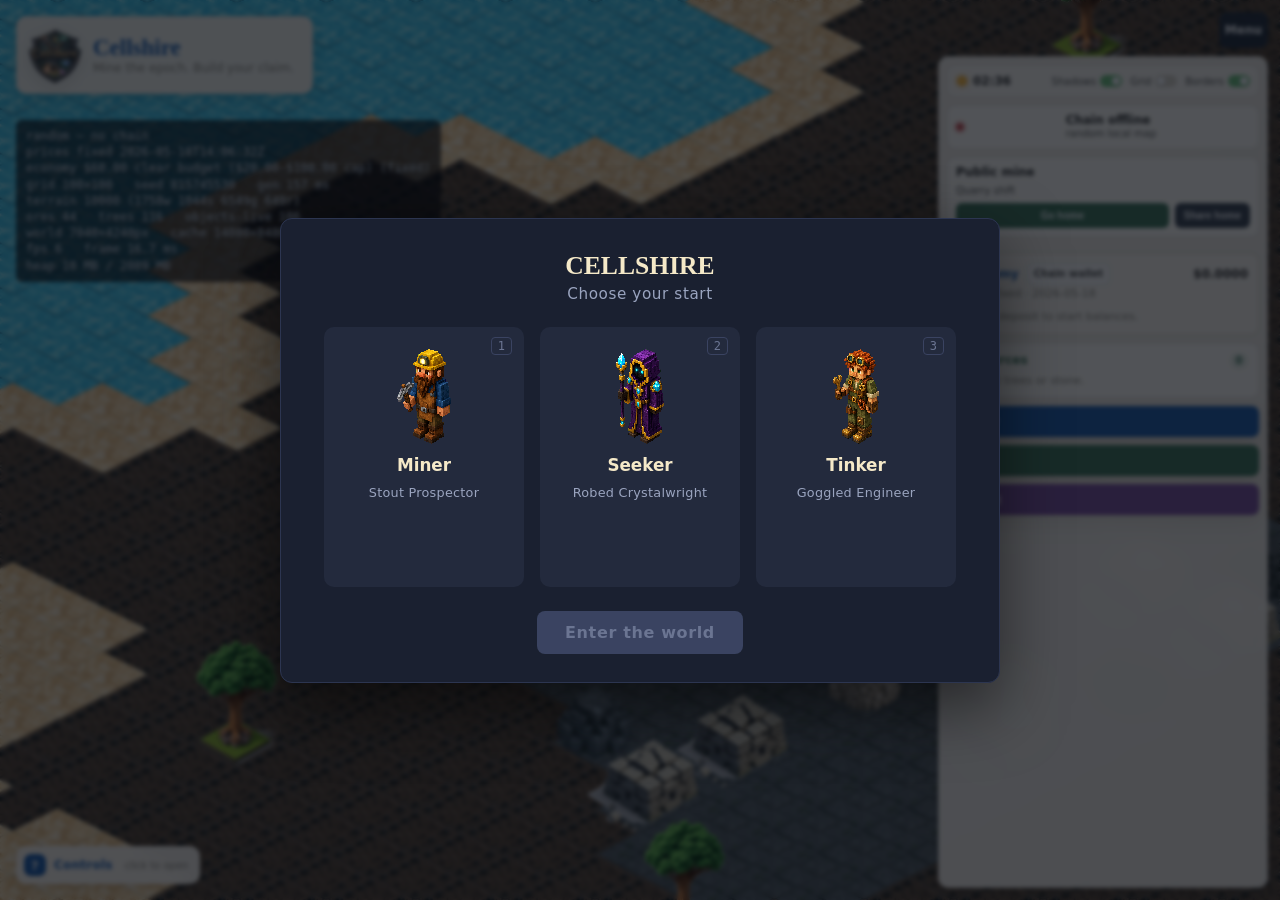
<file: index.html>
<!DOCTYPE html>
<html lang="en">
<head>
    <meta charset="UTF-8" />
    <meta name="viewport" content="width=device-width, initial-scale=1.0, maximum-scale=1.0, user-scalable=no, viewport-fit=cover" />
    <meta name="theme-color" content="#1b5ba8" />
    <meta name="apple-mobile-web-app-capable" content="yes" />
    <meta name="apple-mobile-web-app-status-bar-style" content="black-translucent" />
    <title>Cellshire</title>
    <link rel="icon" type="image/png" href="assets/cellshire_logo.png?v=brand-logo-5" />
    <link rel="apple-touch-icon" href="assets/cellshire_logo.png?v=brand-logo-5" />
    <link rel="stylesheet" href="styles.css?v=brand-logo-5" />
</head>
<body>
    <div id="loading-screen">
        <div class="loading-card">
            <div class="loading-logo">
                <img class="brand-mark" src="assets/cellshire_logo.png?v=brand-logo-5" width="86" height="86" alt="" />
            </div>
            <div class="loading-title">Cellshire</div>
            <div class="loading-sub">Opening the quarry...</div>
            <div class="loading-bar"><div class="loading-fill" id="loading-fill"></div></div>
            <div class="loading-status" id="loading-status">warming the kilns</div>
        </div>
    </div>

    <div id="app" class="hidden">
        <canvas id="game-canvas"></canvas>

        <header id="title-card">
            <div class="title-logo">
                <img class="brand-mark" src="assets/cellshire_logo.png?v=brand-logo-5" width="52" height="52" alt="" />
            </div>
            <div class="title-text">
                <h1>Cellshire</h1>
                <p>Mine the epoch. Build your claim.</p>
            </div>
        </header>

        <aside id="toolbar"></aside>

        <section id="palette">
            <nav id="palette-tabs"></nav>
            <div id="palette-grid"></div>
        </section>

        <aside id="side-menu" data-open="1">
            <button type="button" id="side-menu-toggle" aria-controls="side-menu-body" aria-expanded="true">
                Menu
            </button>
            <div id="side-menu-body">
                <section id="hud">
                    <div class="hud-row">
                        <div class="hud-clock">
                            <span class="sun-icon"></span>
                            <span id="hud-time">10:42</span>
                        </div>
                    </div>
                    <div class="hud-toggles">
                        <label class="toggle"><span>Shadows</span><input type="checkbox" id="toggle-ao" checked /><span class="switch"></span></label>
                        <label class="toggle"><span>Grid</span><input type="checkbox" id="toggle-grid" /><span class="switch"></span></label>
                        <label class="toggle"><span>Borders</span><input type="checkbox" id="toggle-borders" checked /><span class="switch"></span></label>
                    </div>
                    <div class="hud-layers">Layers</div>
                </section>
                <div class="side-menu__section" data-hud-slot="status"></div>
                <div class="side-menu__section" data-hud-slot="wallet"></div>
                <div class="side-menu__section" data-hud-slot="economy"></div>
                <div class="side-menu__section" data-hud-slot="resources"></div>
                <div class="side-menu__section side-menu__section--actions" data-hud-slot="actions"></div>
            </div>
        </aside>

        <details id="instructions" aria-label="Controls help">
            <summary class="ins-summary">
                <span class="ins-badge" aria-hidden="true">?</span>
                <span class="ins-summary-label">Controls</span>
                <span class="ins-summary-hint" aria-hidden="true">click to open</span>
            </summary>
            <div class="ins-grid ins-grid--mouse">
                <span class="key">Click</span><span>Walk, mine, or place at home</span>
                <span class="key">Drag</span><span>Brush place while at home</span>
                <span class="key">Right click</span><span>Erase at home</span>
                <span class="key">Right drag</span><span>Brush erase at home</span>
                <span class="key">Shift drag</span><span>Pan camera</span>
                <span class="key">Wheel</span><span>Zoom</span>
                <span class="key">H / V</span><span>Flip preview</span>
                <span class="key">E</span><span>Toggle erase mode</span>
                <span class="key">G</span><span>Toggle grid</span>
                <span class="key">1-5</span><span>Switch categories</span>
                <span class="key">S / R</span><span>Save / reset home</span>
            </div>
            <div class="ins-grid ins-grid--touch">
                <span class="key">Tap</span><span>Walk, mine, or place at home</span>
                <span class="key">Drag</span><span>Brush place while at home</span>
                <span class="key">Long-press</span><span>Erase at home</span>
                <span class="key">Pinch</span><span>Zoom in / out</span>
                <span class="key">Two-finger drag</span><span>Pan camera</span>
                <span class="key">Tabs</span><span>Switch asset categories</span>
            </div>
        </details>

        <div id="toast"></div>
    </div>

    <script type="module" src="src/main.js?v=boot-stability-1"></script>
</body>
</html>
</file>
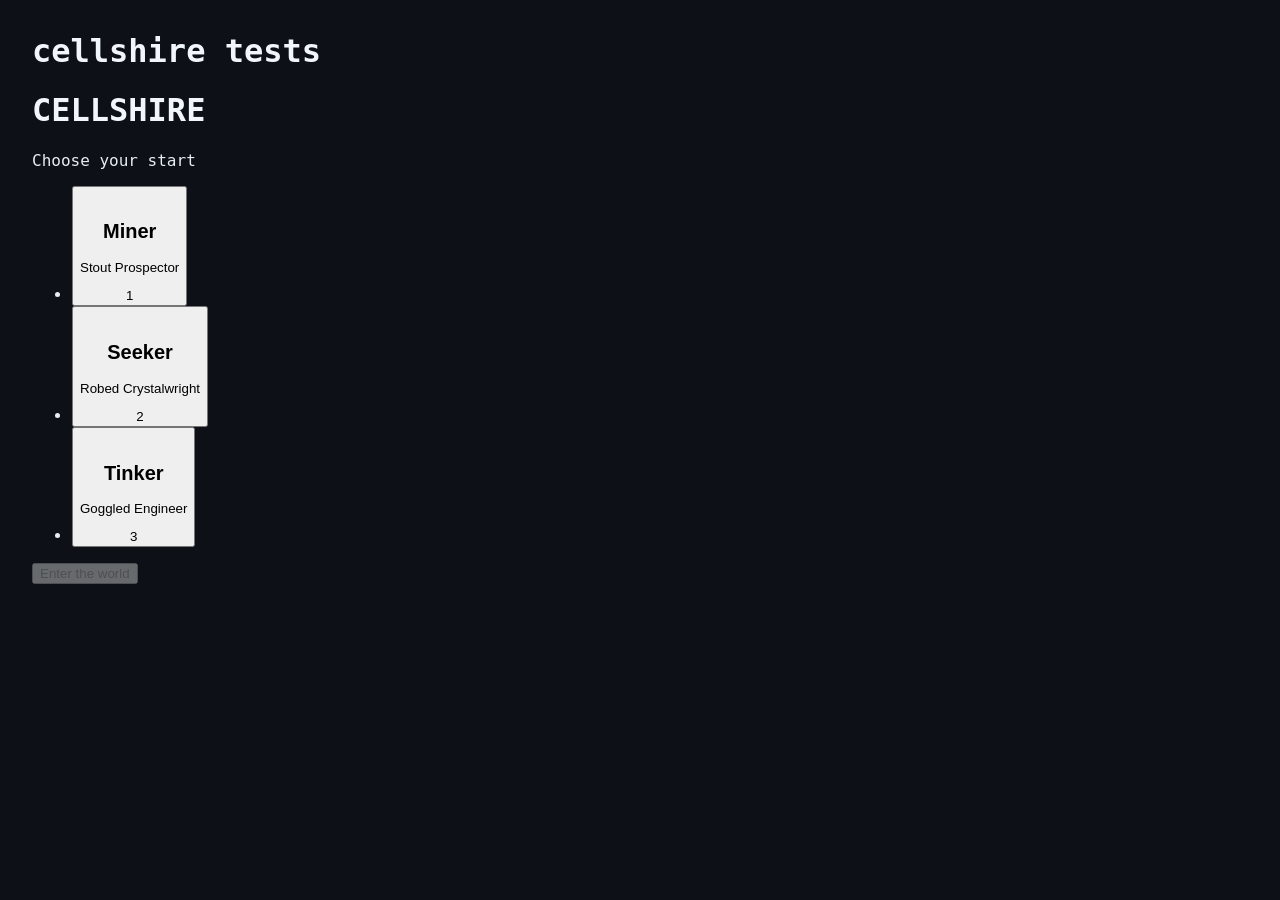
<file: tests.html>
<!DOCTYPE html>
<html lang="en">
<head>
    <meta charset="UTF-8" />
    <title>cellshire tests</title>
    <style>
        body { font-family: ui-monospace, monospace; padding: 24px;
               background: #0d1117; color: #e6edf3; }
        h1 { color: #f0f6fc; margin-top: 0; }
        .pass { color: #3fb950; }
        .fail { color: #f85149; }
        .summary { margin: 16px 0 24px; font-size: 1.2em; }
        .case { margin: 2px 0; }
        pre { background: #161b22; padding: 10px 14px; border-radius: 4px;
              overflow-x: auto; border-left: 3px solid #f85149; }
    </style>
</head>
<body>
    <h1>cellshire tests</h1>
    <div id="results"></div>

    <script type="module">
        import { runAll } from './src/test/harness.js';
        // Test imports — keep alphabetised, one per line.
        import './src/assets/openAssetStandard.test.js';
        import './src/bank/bankAdapter.test.js';
        import './src/bank/bankLoans.test.js';
        import './src/buildings/buildingProgression.test.js';
        import './src/characters/catalog.test.js';
        import './src/chain/bankTx.test.js';
        import './src/chain/cccJoyId.test.js';
        import './src/chain/debtCell.test.js';
        import './src/chain/epochModifier.test.js';
        import './src/chain/epochSeed.test.js';
        import './src/chain/epochStatus.test.js';
        import './src/chain/marketplacePurchaseTx.test.js';
        import './src/chain/miningTx.test.js';
        import './src/chain/miningTx.birth.test.js';
        import './src/chain/oreArgs.test.js';
        import './src/chain/oreIndexer.test.js';
        import './src/chain/propertySnapshotTx.test.js';
        import './src/chain/storePurchaseTx.test.js';
        import './src/chain/traderSwapTx.test.js';
        import './src/chain/udtBalance.test.js';
        import './src/core/Player.test.js';
        import './src/core/mining-dispatch.test.js';
        import './src/crafting/recipeCatalog.test.js';
        import './src/economy/currencyAdapter.test.js';
        import './src/economy/currencyTypeId.test.js';
        import './src/economy/economyPacing.test.js';
        import './src/economy/firstSessionGrant.test.js';
        import './src/economy/pendingCurrencyDeltas.test.js';
        import './src/farm/farmState.test.js';
        import './src/farm/farmZone.test.js';
        import './src/grid/walkability.test.js';
        import './src/inventory/inventoryAdapter.test.js';
        import './src/lib/safeStorage.test.js';
        import './src/maps/mapRegistry.test.js';
        import './src/mining/cryptoEconomy.test.js';
        import './src/mining/epochValueRange.test.js';
        import './src/mining/miningAdapter.test.js';
        import './src/mining/miningSessionTape.test.js';
        import './src/mining/minedStore.test.js';
        import './src/mining/oreCatalog.test.js';
        import './src/mining/oreIdentity.test.js';
        import './src/mining/priceSnapshot.test.js';
        import './src/marketplace/marketplaceAdapter.test.js';
        import './src/marketplace/playerMarketplace.test.js';
        import './src/property/propertyExpansion.test.js';
        import './src/property/propertyOwnerBinding.test.js';
        import './src/property/propInventory.test.js';
        import './src/property/propertySnapshotAdapter.test.js';
        import './src/property/propertySnapshotWriter.test.js';
        import './src/property/propertyStore.test.js';
        import './src/property/propertyZone.test.js';
        import './src/resources/harvestCatalog.test.js';
        import './src/resources/resourceInventory.test.js';
        import './src/store/generalStoreAdapter.test.js';
        import './src/store/generalStoreCatalog.test.js';
        import './src/test/sanity.test.js';
        import './src/tools/toolProgression.test.js';
        import './src/trader/traderAdapter.test.js';
        import './src/trader/traderRates.test.js';
        import './src/treasury/houseTreasury.test.js';
        import './src/township/townshipZone.test.js';
        import './src/ui/BuildingInteriorHUD.test.js';
        import './src/ui/CharacterPicker.test.js';
        import './src/ui/cursors.test.js';
        import './src/ui/EconomyHUD.test.js';
        import './src/ui/OreDebugHUD.test.js';
        import './src/ui/ResourceHUD.test.js';
        import './src/ui/WalletHUD.test.js';
        import './src/visiting/propertyVisit.test.js';
        import './src/visiting/visitLinks.test.js';
        import './src/wallet/walletIdentity.test.js';
        import './src/worldgen/procgen.test.js';

        const out = document.getElementById('results');
        const results = await runAll();
        const passed = results.filter(r => r.ok).length;
        const failed = results.length - passed;

        const summary = document.createElement('div');
        summary.className = 'summary ' + (failed === 0 ? 'pass' : 'fail');
        summary.textContent = `${passed} passed, ${failed} failed`;
        out.appendChild(summary);

        for (const r of results) {
            const line = document.createElement('div');
            line.className = 'case ' + (r.ok ? 'pass' : 'fail');
            line.textContent = `${r.ok ? 'PASS' : 'FAIL'}  ${r.describe || ''} > ${r.name}`;
            out.appendChild(line);
            if (!r.ok) {
                const pre = document.createElement('pre');
                pre.textContent = r.err.stack || String(r.err);
                out.appendChild(pre);
            }
        }

        console.log(`tests: ${passed} passed, ${failed} failed`);
        for (const r of results.filter(x => !x.ok)) {
            console.error(r.describe, '>', r.name, '\n', r.err);
        }
    </script>
</body>
</html>
</file>
<file: styles.css>
/* Cellshire — UI styling.
   Quarry-map panels use warm parchment, CKB cobalt, and restrained ore accents.
   All shapes are CSS only; in-game art is the generated pack. */

:root {
    --cream: #f4ede0;
    --cream-2: #ede4d2;
    --paper: #fbf6ec;
    --ink: #2b2a26;
    --ink-soft: #51504a;
    --muted: #8a8678;
    --line: #d9d0bd;
    --shadow: 0 8px 24px rgba(60, 50, 30, 0.10), 0 2px 6px rgba(60, 50, 30, 0.06);
    --shadow-lg: 0 18px 48px rgba(60, 50, 30, 0.16), 0 4px 12px rgba(60, 50, 30, 0.08);
    --cobalt: #1b5ba8;
    --cobalt-2: #2e6fbc;
    --cobalt-light: #d6e6f6;
    --terracotta: #c4622e;
    --leaf: #3d7355;
    --bougainvillea: #d85b8e;
    --sand: #e8d4a8;
    --water: #6ec8e0;
    --coal: #2f2b27;
    --ore-gold: #d9a92f;
    --radius: 14px;
    --radius-sm: 10px;
    --radius-lg: 22px;
    --edge-gap: 16px;
    --left-rail-width: 72px;
    --brand-font: 'Palatino Linotype', Palatino, 'Book Antiqua', Georgia, serif;
    /* Title card height (roughly): 12px padding + 52px logo + 12px padding ≈ 76px.
       Toolbar anchors directly under this with a single edge-gap so the title
       and toolbar read as one connected left rail rather than two floating cards. */
    --title-card-height: 76px;
}

* { box-sizing: border-box; }

/* Play vs build mode. The placement toolbar + asset palette are hidden in
   the public mine and become visible in dev/property editing surfaces. */
body.mode-play #toolbar,
body.mode-play #palette,
body.mode-visit #toolbar,
body.mode-visit #palette {
    display: none !important;
}

html, body {
    margin: 0;
    padding: 0;
    height: 100%;
    width: 100%;
    overflow: hidden;
    font-family: 'Inter', 'SF Pro Text', system-ui, -apple-system, 'Segoe UI', Roboto, sans-serif;
    color: var(--ink);
    background: linear-gradient(180deg, #f6efe1 0%, #ebe1cc 100%);
    /* iOS Safari sometimes "rubber-band" scrolls the page even when
       overflow is hidden — this disables it so swipe gestures stay
       inside the canvas where they belong. */
    overscroll-behavior: none;
    -webkit-tap-highlight-color: transparent;
    -webkit-touch-callout: none;
    -webkit-user-select: none;
    user-select: none;
    /* Use the dynamic viewport unit when available — on mobile Safari
       100vh includes the URL bar's hidden area, leaving the bottom of
       the canvas chopped off. 100dvh follows the actual visible area. */
    height: 100dvh;
}

#app.hidden { display: none; }

#game-canvas {
    position: fixed;
    inset: 0;
    width: 100vw;
    height: 100vh;
    height: 100dvh;
    display: block;
    background:
        radial-gradient(ellipse at 50% 30%, #fbf6ec 0%, #f0e7d2 60%, #e3d6ba 100%);
    cursor: crosshair;
    /* Stop the browser from interpreting touch gestures (scroll, pinch
       zoom, double-tap zoom, swipe-back nav). The InputManager handles
       all of them in JS now. */
    touch-action: none;
}

/* ── Economy HUD ──────────────────────────────────────────────── */

#economy-hud {
    position: fixed;
    right: 12px;
    bottom: 12px;
    width: min(420px, calc(100vw - 24px));
    z-index: 19;
    padding: 10px 12px;
    color: var(--ink);
    background: rgba(251, 246, 236, 0.94);
    border: 1px solid rgba(217, 208, 189, 0.9);
    border-radius: var(--radius-sm);
    box-shadow: var(--shadow);
    font: 12px/1.35 system-ui, -apple-system, 'Segoe UI', sans-serif;
    pointer-events: auto;
    user-select: none;
}

.economy-hud__header,
.economy-hud__row {
    display: flex;
    align-items: center;
    justify-content: space-between;
    gap: 12px;
}

.economy-hud__header {
    margin-bottom: 2px;
}

.economy-hud__title {
    color: var(--cobalt);
    font-weight: 700;
    letter-spacing: 0;
}
.economy-hud__title-wrap {
    display: flex;
    align-items: center;
    gap: 8px;
    min-width: 0;
}
.economy-hud__source {
    border: 1px solid rgba(31, 42, 55, 0.14);
    border-radius: 6px;
    background: rgba(255, 255, 255, 0.62);
    color: var(--ink-soft);
    font: inherit;
    font-size: 10px;
    font-weight: 800;
    padding: 3px 6px;
    cursor: pointer;
    white-space: nowrap;
}
.economy-hud__source:hover {
    background: rgba(255, 255, 255, 0.9);
    color: var(--ink);
}

.economy-hud__total {
    color: var(--coal);
    font-weight: 700;
}

.economy-hud__empty,
.economy-hud__detail {
    color: var(--muted);
    font-size: 11px;
}

.economy-hud__snapshot {
    margin-bottom: 8px;
    color: var(--muted);
    font-size: 11px;
}

.economy-hud__snapshot summary {
    width: fit-content;
    cursor: pointer;
    list-style-position: outside;
}

.economy-hud__snapshot-grid {
    display: grid;
    grid-template-columns: auto minmax(0, 1fr);
    gap: 2px 8px;
    margin-top: 5px;
    padding-top: 5px;
    border-top: 1px solid rgba(217, 208, 189, 0.55);
}

.economy-hud__snapshot-key {
    color: var(--ink-soft);
}

.economy-hud__snapshot-value {
    min-width: 0;
    color: var(--muted);
    overflow-wrap: anywhere;
}

.economy-hud__row {
    min-height: 28px;
    padding: 4px 0;
    border-top: 1px solid rgba(217, 208, 189, 0.55);
}

.economy-hud__asset,
.economy-hud__label,
.economy-hud__balance {
    min-width: 0;
}

.economy-hud__asset {
    display: grid;
    grid-template-columns: 24px minmax(0, 1fr);
    align-items: center;
    gap: 8px;
}

.economy-hud__mark {
    display: inline-grid;
    place-items: center;
    width: 24px;
    height: 24px;
    border-radius: 50%;
    background: rgba(255, 252, 244, 0.86);
    border: 1px solid rgba(217, 208, 189, 0.7);
    color: var(--cobalt);
    font-size: 8px;
    font-weight: 800;
    line-height: 1;
    overflow: hidden;
}

.economy-hud__mark img {
    display: block;
    width: 18px;
    height: 18px;
    object-fit: contain;
}

.economy-hud__mark--fallback {
    font-size: 7px;
}

.economy-hud__symbol,
.economy-hud__amount {
    color: var(--ink);
    font-weight: 700;
}

.economy-hud__name,
.economy-hud__usd {
    color: var(--muted);
    font-size: 11px;
}

.economy-hud__balance {
    text-align: right;
}

.economy-hud__detail {
    margin-top: 8px;
    padding-top: 8px;
    border-top: 1px solid rgba(217, 208, 189, 0.7);
    white-space: normal;
}

/* -- Resource inventory ----------------------------------------- */

#resource-hud {
    position: fixed;
    left: 16px;
    top: calc(16px + var(--title-card-height) + 112px);
    z-index: 18;
    width: min(190px, calc(100vw - 32px));
    padding: 9px 10px;
    border-radius: 8px;
    background: rgba(255, 252, 244, 0.94);
    border: 1px solid rgba(31, 42, 55, 0.12);
    box-shadow: var(--shadow);
    color: var(--ink);
    font: 12px/1.25 system-ui, -apple-system, 'Segoe UI', sans-serif;
    pointer-events: none;
    user-select: none;
    backdrop-filter: blur(8px);
}

.resource-hud__header,
.resource-hud__row {
    display: grid;
    grid-template-columns: auto minmax(0, 1fr) auto;
    align-items: center;
    gap: 7px;
}

.resource-hud__header {
    grid-template-columns: minmax(0, 1fr) auto;
    margin-bottom: 5px;
}

.resource-hud__title {
    color: var(--leaf);
    font-weight: 800;
    letter-spacing: 0;
}

.resource-hud__count {
    min-width: 18px;
    padding: 2px 5px;
    border-radius: 999px;
    background: rgba(61, 115, 85, 0.12);
    color: var(--leaf);
    font-size: 10px;
    font-weight: 800;
    text-align: center;
}

.resource-hud__row {
    min-height: 24px;
    padding: 3px 0;
    border-top: 1px solid rgba(217, 208, 189, 0.55);
}

.resource-hud__mark {
    width: 14px;
    height: 14px;
    border-radius: 3px;
    border: 1px solid rgba(47, 43, 39, 0.16);
    background: var(--line);
}

.resource-hud__mark--wood { background: #7b5734; }
.resource-hud__mark--stone { background: #8c8f8e; }
.resource-hud__mark--gold { background: var(--ore-gold); }
.resource-hud__mark--crop { background: var(--leaf); }
.resource-hud__mark--herb { background: #62a56c; }

.resource-hud__label,
.resource-hud__amount {
    min-width: 0;
    font-weight: 700;
}

.resource-hud__label {
    overflow: hidden;
    color: var(--ink-soft);
    text-overflow: ellipsis;
    white-space: nowrap;
}

.resource-hud__amount {
    color: var(--coal);
    text-align: right;
}

.resource-hud__empty,
.resource-hud__detail {
    color: var(--muted);
    font-size: 11px;
}

.resource-hud__detail {
    margin-top: 5px;
    padding-top: 5px;
    border-top: 1px solid rgba(217, 208, 189, 0.55);
}

/* -- Trader ------------------------------------------------------ */

#trader-hud {
    position: fixed;
    right: 12px;
    bottom: 230px;
    z-index: 20;
    width: min(360px, calc(100vw - 24px));
    color: var(--ink);
    font: 12px/1.35 system-ui, -apple-system, 'Segoe UI', sans-serif;
}

.trader-hud__toggle {
    display: block;
    margin-left: auto;
    border: 0;
    border-radius: 7px;
    background: var(--cobalt);
    color: #fff;
    font-weight: 800;
    padding: 8px 11px;
    box-shadow: var(--shadow);
    cursor: pointer;
}

.trader-hud__panel {
    display: none;
    margin-top: 8px;
    padding: 10px 12px;
    border: 1px solid rgba(217, 208, 189, 0.95);
    border-radius: var(--radius-sm);
    background: rgba(255, 252, 244, 0.97);
    box-shadow: var(--shadow-lg);
    backdrop-filter: blur(8px);
}

#trader-hud[data-open="1"] .trader-hud__panel {
    display: grid;
    gap: 8px;
}

.trader-hud__title {
    color: var(--cobalt);
    font-weight: 800;
}

.trader-hud__field {
    display: grid;
    grid-template-columns: 62px minmax(0, 1fr);
    align-items: center;
    gap: 8px;
    color: var(--ink-soft);
    font-size: 11px;
    font-weight: 700;
}

.trader-hud__field--amount {
    grid-template-columns: 62px minmax(0, 1fr) auto;
}

.trader-hud__field select,
.trader-hud__field input {
    min-width: 0;
    width: 100%;
    border: 1px solid rgba(217, 208, 189, 0.95);
    border-radius: 6px;
    background: #fffaf0;
    color: var(--ink);
    font: 12px/1.25 system-ui, -apple-system, 'Segoe UI', sans-serif;
    padding: 7px 8px;
}

.trader-hud__secondary,
.trader-hud__submit {
    border: 0;
    border-radius: 6px;
    font-weight: 800;
    cursor: pointer;
}

.trader-hud__secondary {
    padding: 7px 9px;
    background: var(--cobalt-light);
    color: var(--cobalt);
}

.trader-hud__submit {
    padding: 9px 10px;
    background: var(--leaf);
    color: #fff;
}

.trader-hud__submit:disabled {
    cursor: default;
    opacity: 0.45;
    filter: saturate(0.5);
}

.trader-hud__quote {
    color: var(--ink);
    font-weight: 700;
}

.trader-hud__rate {
    color: var(--muted);
    font-size: 11px;
}

/* -- General Store ----------------------------------------------- */

#general-store-hud {
    position: fixed;
    left: 12px;
    bottom: 230px;
    z-index: 20;
    width: min(390px, calc(100vw - 24px));
    color: var(--ink);
    font: 12px/1.35 system-ui, -apple-system, 'Segoe UI', sans-serif;
}

.general-store__toggle {
    display: block;
    border: 0;
    border-radius: 7px;
    background: var(--leaf);
    color: #fff;
    font-weight: 800;
    padding: 8px 11px;
    box-shadow: var(--shadow);
    cursor: pointer;
}

.general-store__panel {
    display: none;
    margin-top: 8px;
    padding: 10px 12px;
    border: 1px solid rgba(217, 208, 189, 0.95);
    border-radius: var(--radius-sm);
    background: rgba(255, 252, 244, 0.97);
    box-shadow: var(--shadow-lg);
    backdrop-filter: blur(8px);
}

#general-store-hud[data-open="1"] .general-store__panel {
    display: grid;
    gap: 8px;
}

.general-store__title {
    color: var(--leaf);
    font-weight: 800;
}

.general-store__balance {
    color: var(--muted);
    font-size: 11px;
}

.general-store__list {
    display: grid;
    gap: 7px;
    max-height: min(52vh, 420px);
    overflow-y: auto;
    padding-right: 2px;
}

.general-store__item {
    display: grid;
    grid-template-columns: 48px minmax(0, 1fr) auto;
    align-items: center;
    gap: 9px;
    padding: 7px;
    border: 1px solid rgba(217, 208, 189, 0.72);
    border-radius: 7px;
    background: #fffaf0;
}

.general-store__item[data-rarity="uncommon"] {
    border-color: rgba(27, 91, 168, 0.28);
}

.general-store__item[data-rarity="rare"] {
    border-color: rgba(174, 128, 29, 0.42);
}

.general-store__thumb {
    display: grid;
    place-items: center;
    width: 44px;
    height: 44px;
    border-radius: 6px;
    background: rgba(238, 230, 211, 0.72);
}

.general-store__thumb canvas {
    display: block;
}

.general-store__body {
    min-width: 0;
}

.general-store__name {
    color: var(--ink);
    font-weight: 800;
    overflow: hidden;
    text-overflow: ellipsis;
    white-space: nowrap;
}

.general-store__meta,
.general-store__price {
    color: var(--muted);
    font-size: 11px;
}

.general-store__price {
    color: var(--ink-soft);
    font-weight: 700;
}

.general-store__buy {
    border: 0;
    border-radius: 6px;
    background: var(--cobalt);
    color: #fff;
    font-weight: 800;
    padding: 8px 10px;
    cursor: pointer;
}

.general-store__buy:disabled {
    cursor: default;
    opacity: 0.45;
    filter: saturate(0.5);
}

/* -- Player Marketplace ----------------------------------------- */

#marketplace-hud {
    position: fixed;
    left: 12px;
    bottom: 282px;
    z-index: 21;
    width: min(410px, calc(100vw - 24px));
    color: var(--ink);
    font: 12px/1.35 system-ui, -apple-system, 'Segoe UI', sans-serif;
}

.marketplace__toggle {
    display: block;
    border: 0;
    border-radius: 7px;
    background: #7a4f9a;
    color: #fff;
    font-weight: 800;
    padding: 8px 11px;
    box-shadow: var(--shadow);
    cursor: pointer;
}

.marketplace__panel {
    display: none;
    margin-top: 8px;
    padding: 10px 12px;
    border: 1px solid rgba(217, 208, 189, 0.95);
    border-radius: var(--radius-sm);
    background: rgba(255, 252, 244, 0.97);
    box-shadow: var(--shadow-lg);
    backdrop-filter: blur(8px);
}

#marketplace-hud[data-open="1"] .marketplace__panel {
    display: grid;
    gap: 8px;
}

.marketplace__title {
    color: #6d3f8f;
    font-weight: 800;
}

.marketplace__status {
    color: var(--muted);
    font-size: 11px;
}

.marketplace__list-form {
    display: grid;
    grid-template-columns: minmax(0, 1fr) 84px auto;
    align-items: center;
    gap: 7px;
    padding: 7px;
    border: 1px solid rgba(217, 208, 189, 0.72);
    border-radius: 7px;
    background: #fffaf0;
}

.marketplace__form-label {
    grid-column: 1 / -1;
    color: var(--ink-soft);
    font-size: 11px;
    font-weight: 800;
}

.marketplace__list-form select,
.marketplace__list-form input {
    min-width: 0;
    width: 100%;
    border: 1px solid rgba(217, 208, 189, 0.95);
    border-radius: 6px;
    background: #fffaf0;
    color: var(--ink);
    font: 12px/1.25 system-ui, -apple-system, 'Segoe UI', sans-serif;
    padding: 7px 8px;
}

.marketplace__list-button,
.marketplace__action {
    border: 0;
    border-radius: 6px;
    background: var(--cobalt);
    color: #fff;
    font-weight: 800;
    padding: 8px 10px;
    cursor: pointer;
}

.marketplace__list-button:disabled,
.marketplace__action:disabled {
    cursor: default;
    opacity: 0.45;
    filter: saturate(0.5);
}

.marketplace__list {
    display: grid;
    gap: 7px;
    max-height: min(46vh, 390px);
    overflow-y: auto;
    padding-right: 2px;
}

.marketplace__item {
    display: grid;
    grid-template-columns: 48px minmax(0, 1fr) auto;
    align-items: center;
    gap: 9px;
    padding: 7px;
    border: 1px solid rgba(217, 208, 189, 0.72);
    border-radius: 7px;
    background: #fffaf0;
}

.marketplace__item[data-rarity="player"] {
    border-color: rgba(61, 115, 85, 0.34);
}

.marketplace__item[data-rarity="rare"] {
    border-color: rgba(122, 79, 154, 0.42);
}

.marketplace__thumb {
    display: grid;
    place-items: center;
    width: 44px;
    height: 44px;
    border-radius: 6px;
    background: rgba(238, 230, 211, 0.72);
}

.marketplace__thumb canvas {
    display: block;
}

.marketplace__body {
    min-width: 0;
}

.marketplace__name {
    color: var(--ink);
    font-weight: 800;
    overflow: hidden;
    text-overflow: ellipsis;
    white-space: nowrap;
}

.marketplace__meta,
.marketplace__price {
    color: var(--muted);
    font-size: 11px;
}

.marketplace__price {
    color: var(--ink-soft);
    font-weight: 700;
}

/* -- Township building interiors -------------------------------- */

.building-window {
    position: fixed;
    inset: 0;
    z-index: 960;
    display: none;
    align-items: center;
    justify-content: center;
    padding: 18px;
    color: var(--ink);
    font: 12px/1.35 system-ui, -apple-system, 'Segoe UI', sans-serif;
}

.building-window[data-open="1"] {
    display: flex;
}

.building-window__scrim {
    position: absolute;
    inset: 0;
    background: rgba(20, 24, 28, 0.58);
    backdrop-filter: blur(2px);
    -webkit-backdrop-filter: blur(2px);
}

.building-window__panel {
    position: relative;
    width: min(560px, calc(100vw - 28px));
    max-height: min(680px, calc(100vh - 32px));
    display: grid;
    gap: 10px;
    padding: 12px;
    border: 1px solid rgba(47, 43, 39, 0.16);
    border-radius: var(--radius-sm);
    background: rgba(255, 252, 244, 0.98);
    box-shadow: 0 24px 64px rgba(16, 22, 28, 0.38);
}

.building-window__header {
    display: flex;
    align-items: center;
    justify-content: space-between;
    gap: 12px;
}

.building-window__title {
    color: var(--cobalt);
    font-weight: 900;
    font-size: 14px;
}

.building-window__close {
    border: 0;
    border-radius: 6px;
    background: rgba(47, 43, 39, 0.08);
    color: var(--ink-soft);
    font-weight: 800;
    padding: 7px 9px;
    cursor: pointer;
}

.building-window__scene {
    position: relative;
    min-height: 250px;
    aspect-ratio: 16 / 9;
    overflow: hidden;
    border: 1px solid rgba(47, 43, 39, 0.12);
    border-radius: 7px;
    background-color: #eadbc0;
    background-position: center;
    background-size: cover;
}

.building-window__shade {
    position: absolute;
    inset: 0;
    background:
        linear-gradient(180deg, rgba(13, 20, 24, 0.02) 0%, rgba(13, 20, 24, 0.18) 100%),
        radial-gradient(circle at 50% 82%, rgba(255, 246, 220, 0.18), rgba(35, 28, 23, 0.08) 58%, rgba(35, 28, 23, 0.22));
    pointer-events: none;
}

.building-window__npc {
    position: absolute;
    right: clamp(18px, 8%, 54px);
    bottom: 6%;
    width: clamp(70px, 17%, 116px);
    max-height: 74%;
    object-fit: contain;
    filter: drop-shadow(0 10px 12px rgba(18, 20, 22, 0.32));
    transform-origin: 50% 100%;
}

.building-window[data-scene="bank"] .building-window__npc,
.building-window[data-scene="gallery"] .building-window__npc {
    right: auto;
    left: clamp(18px, 8%, 54px);
}

.building-window[data-scene="market"] .building-window__npc {
    right: clamp(12px, 5%, 38px);
    width: clamp(78px, 18%, 126px);
}

.building-window__actions {
    display: flex;
    flex-wrap: wrap;
    gap: 8px;
}

.building-window__action {
    border: 0;
    border-radius: 6px;
    background: var(--cobalt);
    color: #fff;
    font-weight: 900;
    padding: 9px 11px;
    cursor: pointer;
}

.building-window__status {
    min-height: 16px;
    color: var(--muted);
    font-size: 11px;
    font-weight: 700;
}

.building-window__treasury {
    display: grid;
    gap: 5px;
    padding: 8px;
    border: 1px solid rgba(217, 208, 189, 0.84);
    border-radius: 7px;
    background: #fffaf0;
}

.building-window__treasury-total {
    color: var(--ink);
    font-weight: 900;
}

.building-window__treasury-row {
    color: var(--muted);
    font-size: 11px;
}

.building-window__loans {
    display: grid;
    gap: 7px;
    padding: 8px;
    border: 1px solid rgba(217, 208, 189, 0.84);
    border-radius: 7px;
    background: #fffaf0;
}

.building-window__loan-title {
    color: var(--ink);
    font-weight: 900;
}

.building-window__loan-offer {
    display: grid;
    grid-template-columns: minmax(0, 1fr) auto;
    align-items: center;
    gap: 8px;
}

.building-window__loan-row {
    min-width: 0;
    color: var(--muted);
    font-size: 11px;
    font-weight: 700;
}

.building-window__board {
    display: grid;
    gap: 6px;
    max-height: 140px;
    overflow: auto;
    padding: 8px;
    border: 1px solid rgba(217, 208, 189, 0.84);
    border-radius: 7px;
    background: #fffaf0;
}

.building-window__board-title {
    color: var(--ink);
    font-weight: 900;
}

.building-window__board-row {
    color: var(--muted);
    font-size: 11px;
    font-weight: 700;
}

.building-window__loan-action {
    border: 0;
    border-radius: 6px;
    background: var(--leaf);
    color: #fff;
    font-weight: 900;
    padding: 7px 9px;
    cursor: pointer;
}

.building-window__loan-action:disabled {
    cursor: default;
    opacity: 0.45;
    filter: saturate(0.5);
}

/* The touch-controls cheatsheet variant is a no-op on mouse devices —
   a media query below swaps it in on coarse-pointer devices. */
.ins-grid--touch { display: none; }

/* ── Loading screen ─────────────────────────────────────────────── */

#loading-screen {
    position: fixed;
    inset: 0;
    display: grid;
    place-items: center;
    background:
        linear-gradient(180deg, rgba(43, 42, 38, 0) 40%, rgba(43, 42, 38, 0.32) 100%),
        url('assets/boot/boot_screen.png?v=boot-1') center / cover no-repeat,
        linear-gradient(180deg, #f6efe1, #e8dcc1);
    z-index: 999;
}
#loading-screen.hidden { display: none; }

.loading-card {
    background: var(--paper);
    border-radius: var(--radius-lg);
    padding: 36px 48px;
    box-shadow: var(--shadow-lg);
    text-align: center;
    width: 360px;
}
.loading-logo {
    width: 86px;
    height: 86px;
    margin: -8px auto 18px;
    display: grid;
    place-items: center;
    background: transparent;
    filter: drop-shadow(0 10px 18px rgba(43, 42, 38, 0.18));
}
.brand-mark {
    display: block;
    width: 100%;
    height: 100%;
    object-fit: contain;
    pointer-events: none;
    user-select: none;
}
.loading-logo::after {
    display: none;
}
.loading-title {
    font-family: var(--brand-font);
    font-size: 26px;
    font-weight: 700;
    letter-spacing: 0;
    color: var(--cobalt);
}
.loading-sub   { color: var(--muted); margin-top: 4px; font-size: 13px; }

.loading-bar {
    margin-top: 20px;
    height: 6px;
    width: 100%;
    background: var(--cream-2);
    border-radius: 999px;
    overflow: hidden;
}
.loading-fill {
    height: 100%;
    width: 0%;
    background: linear-gradient(90deg, var(--cobalt), var(--cobalt-2));
    transition: width 0.18s ease;
}
.loading-status {
    margin-top: 10px;
    font-size: 12px;
    color: var(--muted);
    font-style: italic;
}

/* ── Title card ────────────────────────────────────────────────── */

#title-card {
    position: fixed;
    top: 16px;
    left: 16px;
    min-height: var(--title-card-height);
    display: flex;
    align-items: center;
    gap: 12px;
    padding: 12px 18px 12px 12px;
    background: rgba(251, 246, 236, 0.96);
    border: 1px solid rgba(47, 43, 39, 0.10);
    border-radius: var(--radius-sm);
    box-shadow: var(--shadow);
    z-index: 10;
    user-select: none;
}
.title-logo {
    width: 52px;
    height: 52px;
    flex: 0 0 52px;
    align-self: center;
    display: grid;
    place-items: center;
    margin-block: auto;
    background: transparent;
    filter: drop-shadow(0 4px 8px rgba(43, 42, 38, 0.16));
}
.title-logo::before {
    display: none;
}
.title-logo::after {
    display: none;
}
.title-text {
    min-height: 52px;
    display: flex;
    flex-direction: column;
    justify-content: center;
}
.title-text h1 {
    margin: 0;
    font-family: var(--brand-font);
    font-size: 23px;
    font-weight: 700;
    line-height: 1;
    letter-spacing: 0;
    color: var(--cobalt);
}
.title-text p {
    margin: 2px 0 0;
    font-size: 12px;
    color: var(--muted);
}

/* ── Toolbar ───────────────────────────────────────────────────── */

#toolbar {
    position: fixed;
    /* Anchored under the title card to form a single left rail.
       Vertically centering this used to leave it floating in the dead
       middle of the canvas, disconnected from the title above and the
       help below. Top-anchoring fixes the imbalance. */
    top: calc(var(--edge-gap) + var(--title-card-height) + 12px);
    left: var(--edge-gap);
    display: flex;
    flex-direction: column;
    gap: 8px;
    padding: 10px 8px;
    background: var(--paper);
    border-radius: var(--radius);
    box-shadow: var(--shadow);
    z-index: 10;
}
.tool {
    width: 60px;
    padding: 10px 6px 8px;
    border: 0;
    background: transparent;
    border-radius: var(--radius-sm);
    cursor: pointer;
    display: flex;
    flex-direction: column;
    align-items: center;
    gap: 4px;
    color: var(--ink-soft);
    transition: background 0.15s ease, color 0.15s ease, transform 0.05s ease;
    font: inherit;
}
.tool:hover { background: var(--cream-2); }
.tool:active { transform: scale(0.97); }
.tool.active {
    background: var(--cobalt-light);
    color: var(--cobalt);
}
.tool .ti {
    /* Icons are drawn on a 44×44 logical canvas. We display them at 36px
       (was 22px) so the glyph reads at a glance, sized to roughly fill
       the toolbar button without crowding the label below. */
    width: 36px;
    height: 36px;
    display: block;
}
.tool span.label {
    font-size: 11px;
    font-weight: 600;
    letter-spacing: 0.01em;
}

/* ── Palette ──────────────────────────────────────────────────── */

#palette {
    position: fixed;
    right: 12px;
    top: 12px;
    bottom: 92px;
    width: 168px;
    background: var(--paper);
    border-radius: var(--radius-sm);
    box-shadow: var(--shadow);
    z-index: 10;
    padding: 6px 6px 6px;
    display: flex;
    flex-direction: column;
    min-height: 200px;
}

#palette-tabs {
    display: flex;
    gap: 2px;
    padding: 0 2px 4px;
    border-bottom: 1px solid var(--line);
    margin-bottom: 6px;
    overflow-x: auto;
    scrollbar-width: none;
    flex-shrink: 0;
}
#palette-tabs::-webkit-scrollbar { display: none; }
.tab {
    border: 0;
    background: transparent;
    padding: 4px 6px;
    border-radius: 6px 6px 0 0;
    font: inherit;
    font-size: 9.5px;
    font-weight: 700;
    letter-spacing: 0.04em;
    color: var(--muted);
    cursor: pointer;
    text-transform: uppercase;
    white-space: nowrap;
    flex-shrink: 0;
}
.tab:hover { color: var(--ink-soft); background: var(--cream-2); }
.tab.active {
    color: var(--cobalt);
    border-bottom: 2px solid var(--cobalt);
    margin-bottom: -1px;
}

#palette-grid {
    display: grid;
    grid-template-columns: 1fr 1fr;
    gap: 4px;
    overflow-y: auto;
    overflow-x: hidden;
    padding: 2px 2px 4px;
    scroll-behavior: smooth;
    scrollbar-width: thin;
    flex: 1 1 auto;
    align-content: start;
}
#palette-grid::-webkit-scrollbar { width: 4px; }
#palette-grid::-webkit-scrollbar-thumb { background: var(--line); border-radius: 2px; }

.swatch {
    background: var(--cream);
    border-radius: 8px;
    padding: 4px 3px 3px;
    border: 2px solid transparent;
    cursor: pointer;
    text-align: center;
    user-select: none;
    transition: transform 0.05s ease, border-color 0.15s ease, background 0.15s ease;
    display: flex;
    flex-direction: column;
    align-items: center;
    gap: 2px;
}
.swatch:hover { background: #f6ecd5; transform: translateY(-1px); }
.swatch.selected {
    border-color: var(--cobalt);
    background: var(--cobalt-light);
}
.swatch canvas, .swatch img {
    width: 38px;
    height: 38px;
    image-rendering: pixelated;
    object-fit: contain;
    pointer-events: none;
}
.swatch .name {
    font-size: 9px;
    font-weight: 600;
    color: var(--ink-soft);
    line-height: 1.1;
    height: 20px;
    display: flex;
    align-items: center;
    text-align: center;
    overflow: hidden;
}

/* ── HUD (desktop top-right controls) ─────────────────────────── */

#hud {
    position: fixed;
    right: 12px;
    top: calc(12px + env(safe-area-inset-top));
    width: 280px;
    display: flex;
    flex-direction: row;
    align-items: center;
    flex-wrap: wrap;
    gap: 6px 8px;
    background: rgba(251, 246, 236, 0.96);
    border: 1px solid rgba(47, 43, 39, 0.10);
    border-radius: var(--radius-sm);
    box-shadow: var(--shadow);
    padding: 8px 10px;
    z-index: 10;
    font-size: 11px;
}
.hud-row { display: flex; align-items: center; gap: 5px; }
.hud-clock {
    display: flex;
    align-items: center;
    gap: 5px;
    font-weight: 700;
    font-size: 12px;
    color: var(--ink);
}
.sun-icon {
    width: 12px; height: 12px;
    border-radius: 50%;
    background:
        radial-gradient(circle at 50% 50%, #ffc24a 0 35%, #f0a623 36% 60%, transparent 61%);
    box-shadow: 0 0 5px rgba(240, 166, 35, 0.5);
    position: relative;
}

.hud-toggles {
    display: flex;
    flex-direction: row;
    flex-wrap: wrap;
    gap: 4px 8px;
    width: auto;
    margin-top: 0;
    padding-top: 0;
    border-top: 0;
    flex: 1 1 auto;
    justify-content: flex-end;
}
.toggle {
    display: flex;
    align-items: center;
    gap: 4px;
    font-size: 10px;
    color: var(--ink-soft);
    cursor: pointer;
    user-select: none;
    white-space: nowrap;
}
.toggle input { display: none; }
.toggle .switch {
    width: 22px;
    height: 12px;
    background: #d8d2c4;
    border-radius: 999px;
    position: relative;
    transition: background 0.15s ease;
    flex-shrink: 0;
}
.toggle .switch::after {
    content: '';
    position: absolute;
    width: 8px; height: 8px;
    border-radius: 50%;
    background: #fff;
    top: 2px; left: 2px;
    box-shadow: 0 1px 2px rgba(0,0,0,0.2);
    transition: transform 0.15s ease;
}
.toggle input:checked + .switch { background: #6ec07a; }
.toggle input:checked + .switch::after { transform: translateX(10px); }

.hud-layers {
    display: none;
}

/* -- Epoch status -------------------------------------------------- */

#epoch-hud {
    position: fixed;
    top: calc(12px + env(safe-area-inset-top));
    left: 50%;
    transform: translateX(-50%);
    z-index: 18;
    display: grid;
    grid-template-columns: auto auto;
    align-items: center;
    gap: 1px 8px;
    max-width: min(320px, calc(100vw - 24px));
    padding: 8px 10px;
    border-radius: 8px;
    background: rgba(255, 252, 244, 0.94);
    border: 1px solid rgba(31, 42, 55, 0.12);
    box-shadow: var(--shadow);
    color: var(--ink);
    backdrop-filter: blur(8px);
    pointer-events: auto;
}
#epoch-hud::before {
    content: "";
    width: 8px;
    height: 8px;
    border-radius: 50%;
    grid-row: 1 / span 2;
    align-self: center;
    background: #3fb950;
    box-shadow: 0 0 0 3px rgba(63, 185, 80, 0.16);
}
#epoch-hud[data-tone="cached"]::before {
    background: #d99a24;
    box-shadow: 0 0 0 3px rgba(217, 154, 36, 0.18);
}
#epoch-hud[data-tone="warning"]::before {
    background: #c95050;
    box-shadow: 0 0 0 3px rgba(201, 80, 80, 0.18);
}
#epoch-hud[data-tone="high-value"] {
    border-color: rgba(168, 122, 26, 0.35);
    background: rgba(255, 248, 219, 0.96);
}
#epoch-hud[data-tone="high-value"]::before {
    background: #e0b43c;
    box-shadow: 0 0 0 3px rgba(224, 180, 60, 0.2);
}
.epoch-hud__title {
    font-size: 12px;
    line-height: 1.1;
    font-weight: 800;
    letter-spacing: 0;
}
.epoch-hud__detail {
    font-size: 10px;
    line-height: 1.2;
    color: var(--ink-soft);
    white-space: nowrap;
}
.epoch-hud__reload {
    grid-row: 1 / span 2;
    grid-column: 3;
    border: 0;
    border-radius: 6px;
    background: var(--cobalt);
    color: #fff;
    font-weight: 800;
    font-size: 10px;
    padding: 7px 9px;
    cursor: pointer;
}
.epoch-hud__reload[hidden] { display: none; }
.epoch-hud__reload:hover { filter: brightness(1.05); }

/* -- Property travel ---------------------------------------------- */

#property-hud {
    position: fixed;
    top: calc(66px + env(safe-area-inset-top));
    right: calc(12px + env(safe-area-inset-right));
    z-index: 18;
    display: grid;
    grid-template-columns: minmax(0, 1fr) auto auto auto auto auto;
    align-items: center;
    gap: 1px 8px;
    width: min(680px, calc(100vw - 24px));
    padding: 8px 10px;
    border-radius: 8px;
    background: rgba(255, 252, 244, 0.94);
    border: 1px solid rgba(31, 42, 55, 0.12);
    box-shadow: var(--shadow);
    color: var(--ink);
    backdrop-filter: blur(8px);
}
.property-hud__label {
    font-size: 12px;
    line-height: 1.1;
    font-weight: 800;
    letter-spacing: 0;
}
.property-hud__detail {
    grid-column: 1;
    font-size: 10px;
    line-height: 1.2;
    color: var(--ink-soft);
    min-width: 0;
    overflow: hidden;
    text-overflow: ellipsis;
    white-space: nowrap;
}
.property-hud__action {
    grid-row: 1 / span 2;
    grid-column: 2;
    border: 0;
    border-radius: 6px;
    background: var(--leaf);
    color: #fff;
    font-weight: 800;
    font-size: 10px;
    padding: 7px 9px;
    cursor: pointer;
}
.property-hud__action:hover { filter: brightness(1.05); }
.property-hud__unlock {
    grid-row: 1 / span 2;
    grid-column: 3;
    border: 0;
    border-radius: 6px;
    background: var(--cobalt);
    color: #fff;
    font-weight: 800;
    font-size: 10px;
    padding: 7px 9px;
    cursor: pointer;
    white-space: nowrap;
}
.property-hud__share {
    grid-row: 1 / span 2;
    grid-column: 6;
    border: 0;
    border-radius: 6px;
    background: rgba(31, 42, 55, 0.88);
    color: #fff;
    font-weight: 800;
    font-size: 10px;
    padding: 7px 9px;
    cursor: pointer;
    white-space: nowrap;
}
.property-hud__share:hover { filter: brightness(1.05); }
.property-hud__unlock:hover { filter: brightness(1.05); }
.property-hud__farm {
    grid-row: 1 / span 2;
    grid-column: 4;
    border: 0;
    border-radius: 6px;
    background: rgba(123, 87, 52, 0.9);
    color: #fff;
    font-weight: 800;
    font-size: 10px;
    padding: 7px 9px;
    cursor: pointer;
    white-space: nowrap;
}
.property-hud__farm:hover { filter: brightness(1.05); }
.property-hud__buildings {
    grid-row: 1 / span 2;
    grid-column: 5;
    border: 0;
    border-radius: 6px;
    background: rgba(155, 113, 62, 0.95);
    color: #fff;
    font-weight: 800;
    font-size: 10px;
    padding: 7px 9px;
    cursor: pointer;
    white-space: nowrap;
}
.property-hud__buildings:hover { filter: brightness(1.05); }
.property-hud__unlock:disabled {
    cursor: default;
    opacity: 0.48;
    filter: saturate(0.5);
}
.property-hud__farm:disabled {
    cursor: default;
    opacity: 0.48;
    filter: saturate(0.5);
}
.property-hud__unlock[hidden] { display: none; }
.property-hud__farm[hidden] { display: none; }
.property-hud__buildings[hidden] { display: none; }
.property-hud__building-panel {
    grid-column: 1 / -1;
    display: grid;
    gap: 6px;
    margin-top: 8px;
    padding-top: 8px;
    border-top: 1px solid rgba(31, 42, 55, 0.12);
}
.property-hud__building-panel[hidden] { display: none; }
.property-hud__building-title {
    font-size: 10px;
    font-weight: 900;
    text-transform: uppercase;
    color: var(--ink-soft);
}
.property-hud__building-row {
    display: grid;
    grid-template-columns: minmax(0, 1fr) auto;
    gap: 8px;
    align-items: center;
}
.property-hud__craft-row {
    display: grid;
    grid-template-columns: minmax(0, 1fr) auto;
    gap: 8px;
    align-items: center;
    padding-left: 10px;
    border-left: 2px solid rgba(155, 113, 62, 0.24);
}
.property-hud__tool-row {
    grid-template-columns: 36px minmax(0, 1fr) auto;
}
.property-hud__tool-icon {
    display: block;
    width: 34px;
    height: 34px;
    object-fit: contain;
    border-radius: 6px;
    background: rgba(255, 252, 244, 0.72);
    border: 1px solid rgba(155, 113, 62, 0.18);
}
.property-hud__building-name {
    font-size: 11px;
    font-weight: 850;
    line-height: 1.2;
}
.property-hud__building-cost {
    font-size: 10px;
    line-height: 1.25;
    color: var(--ink-soft);
}
.property-hud__building-action {
    min-width: 86px;
    border: 0;
    border-radius: 6px;
    background: var(--cobalt);
    color: #fff;
    font-weight: 850;
    font-size: 10px;
    padding: 7px 8px;
    cursor: pointer;
    white-space: nowrap;
}
.property-hud__building-action:disabled {
    cursor: default;
    opacity: 0.48;
    filter: saturate(0.5);
}
.property-hud__craft-action {
    min-width: 74px;
    border: 0;
    border-radius: 6px;
    background: rgba(123, 87, 52, 0.92);
    color: #fff;
    font-weight: 850;
    font-size: 10px;
    padding: 7px 8px;
    cursor: pointer;
    white-space: nowrap;
}
.property-hud__craft-action:disabled {
    cursor: default;
    opacity: 0.48;
    filter: saturate(0.5);
}
body.mode-property #property-hud {
    border-color: rgba(61, 115, 85, 0.28);
    background: rgba(244, 251, 237, 0.96);
}
body.mode-visit #property-hud {
    border-color: rgba(34, 86, 151, 0.24);
    background: rgba(239, 247, 255, 0.96);
}

#inventory-hud {
    top: auto !important;
    right: 12px !important;
    bottom: 12px !important;
    left: auto !important;
}

#ore-debug-hud {
    position: fixed;
    left: 16px;
    top: calc(16px + var(--title-card-height) + 206px);
    z-index: 9;
    width: min(420px, calc(100vw - 32px));
    max-height: min(42vh, 420px);
    padding: 8px 10px;
    overflow: auto;
    border-radius: 6px;
    background: rgba(0, 0, 0, 0.68);
    color: #e8f5ff;
    font: 11px/1.35 ui-monospace, SFMono-Regular, Menlo, Consolas, monospace;
    text-shadow: 0 1px 2px rgba(0, 0, 0, 0.8);
}

#ore-debug-hud summary {
    cursor: pointer;
    font-weight: 700;
}

.ore-debug-hud__rows {
    display: grid;
    gap: 2px;
    margin-top: 8px;
}

.ore-debug-hud__row {
    display: grid;
    grid-template-columns: minmax(120px, 1fr) 48px minmax(104px, auto) 40px;
    gap: 8px;
    align-items: baseline;
    border-top: 1px solid rgba(232, 245, 255, 0.12);
    padding-top: 2px;
}

.ore-debug-hud__name,
.ore-debug-hud__value {
    min-width: 0;
    overflow: hidden;
    text-overflow: ellipsis;
    white-space: nowrap;
}

.ore-debug-hud__cell,
.ore-debug-hud__capacity,
.ore-debug-hud__empty {
    color: rgba(232, 245, 255, 0.68);
}

#perf-hud {
    top: calc(16px + var(--title-card-height) + 28px) !important;
    left: 16px !important;
    right: auto !important;
    bottom: auto !important;
}

/* -- Wallet identity ---------------------------------------------- */

#wallet-hud {
    position: fixed;
    top: calc(120px + env(safe-area-inset-top));
    right: calc(12px + env(safe-area-inset-right));
    z-index: 18;
    display: grid;
    grid-template-columns: auto minmax(0, 1fr) auto auto;
    align-items: center;
    gap: 2px 8px;
    width: min(380px, calc(100vw - 24px));
    padding: 8px 10px;
    border-radius: 8px;
    background: rgba(255, 252, 244, 0.94);
    border: 1px solid rgba(31, 42, 55, 0.12);
    box-shadow: var(--shadow);
    color: var(--ink);
    backdrop-filter: blur(8px);
    pointer-events: auto;
}
#wallet-hud::before {
    content: "";
    width: 8px;
    height: 8px;
    border-radius: 50%;
    grid-row: 1 / span 2;
    background: #a8a29a;
    box-shadow: 0 0 0 3px rgba(168, 162, 154, 0.16);
}
#wallet-hud[data-state="connected"]::before {
    background: #3fb950;
    box-shadow: 0 0 0 3px rgba(63, 185, 80, 0.16);
}
#wallet-hud[data-state="connecting"]::before {
    background: #d99a24;
    box-shadow: 0 0 0 3px rgba(217, 154, 36, 0.18);
}
#wallet-hud[data-state="failed"]::before {
    background: #c95050;
    box-shadow: 0 0 0 3px rgba(201, 80, 80, 0.18);
}
.wallet-hud__label {
    grid-column: 2;
    font-size: 12px;
    line-height: 1.1;
    font-weight: 800;
    letter-spacing: 0;
    min-width: 0;
    overflow: hidden;
    text-overflow: ellipsis;
    white-space: nowrap;
}
.wallet-hud__detail {
    grid-column: 2;
    font-size: 10px;
    line-height: 1.2;
    color: var(--ink-soft);
    min-width: 0;
    overflow: hidden;
    text-overflow: ellipsis;
    white-space: nowrap;
}
.wallet-hud__action {
    grid-row: 1 / span 2;
    grid-column: 4;
    border: 0;
    border-radius: 6px;
    background: var(--cobalt);
    color: #fff;
    font-weight: 800;
    font-size: 10px;
    padding: 7px 9px;
    cursor: pointer;
    white-space: nowrap;
}
.wallet-hud__action:disabled {
    opacity: 0.62;
    cursor: wait;
}
.wallet-hud__action:not(:disabled):hover { filter: brightness(1.05); }
.wallet-hud__property {
    grid-row: 1 / span 2;
    grid-column: 3;
    border: 0;
    border-radius: 6px;
    background: rgba(31, 42, 55, 0.88);
    color: #fff;
    font-weight: 800;
    font-size: 10px;
    padding: 7px 9px;
    cursor: pointer;
    white-space: nowrap;
}
.wallet-hud__property[hidden] { display: none; }
.wallet-hud__property:disabled {
    opacity: 0.62;
    cursor: wait;
}
.wallet-hud__property:not(:disabled):hover { filter: brightness(1.05); }

/* ── Instructions panel ────────────────────────────────────────── */

/* The controls help is a collapsible disclosure (native <details>):
   - Closed: a small "?" badge in the bottom-left, easy to ignore.
   - Open: the full keyboard cheatsheet expands above the badge.
   Defaulting to closed reclaims a big chunk of bottom-left canvas
   space and removes the visual competition with the right-side palette. */
#instructions {
    position: fixed;
    left: var(--edge-gap);
    bottom: var(--edge-gap);
    z-index: 30;
    background: rgba(251, 246, 236, 0.94);
    backdrop-filter: blur(8px);
    border-radius: var(--radius-sm);
    box-shadow: var(--shadow);
    color: var(--ink-soft);
    font-size: 11px;
    overflow: hidden;
    max-width: 280px;
    transition: box-shadow 0.18s ease;
}
#instructions[open] {
    box-shadow: var(--shadow-lg);
}

.ins-summary {
    list-style: none;
    cursor: pointer;
    user-select: none;
    display: flex;
    align-items: center;
    gap: 8px;
    padding: 8px 12px 8px 8px;
    color: var(--cobalt);
    font-weight: 700;
    font-size: 12px;
    letter-spacing: 0.02em;
    transition: background 0.15s ease;
}
.ins-summary:hover { background: rgba(214, 230, 246, 0.45); }
.ins-summary::-webkit-details-marker { display: none; }
.ins-summary::marker { display: none; content: ''; }

.ins-badge {
    width: 22px;
    height: 22px;
    border-radius: 7px;
    background: var(--cobalt);
    color: var(--paper);
    display: inline-flex;
    align-items: center;
    justify-content: center;
    font-weight: 800;
    font-size: 13px;
    line-height: 1;
    flex-shrink: 0;
    box-shadow: inset 0 -2px 0 rgba(0,0,0,0.10);
}
.ins-summary-label { color: var(--cobalt); }
.ins-summary-hint {
    margin-left: 4px;
    font-size: 10px;
    font-weight: 500;
    color: var(--muted);
    letter-spacing: 0;
    text-transform: none;
}
#instructions[open] .ins-summary-hint { display: none; }
#instructions[open] .ins-summary {
    border-bottom: 1px solid var(--line);
}

.ins-grid {
    display: grid;
    grid-template-columns: auto 1fr;
    gap: 4px 10px;
    align-items: center;
    line-height: 1.2;
    padding: 9px 12px 11px;
}
.key {
    min-width: 60px;
    padding: 2px 6px;
    border: 1px solid rgba(27, 91, 168, 0.18);
    border-radius: 5px;
    background: rgba(214, 230, 246, 0.65);
    color: var(--cobalt);
    font-weight: 800;
    font-size: 9.5px;
    text-align: center;
    white-space: nowrap;
}

/* ── Toast ────────────────────────────────────────────────────── */

#toast {
    position: fixed;
    left: 50%;
    top: 16px;
    transform: translate(-50%, -20px);
    padding: 8px 16px;
    background: var(--ink);
    color: var(--paper);
    border-radius: 999px;
    font-size: 13px;
    font-weight: 500;
    opacity: 0;
    pointer-events: none;
    transition: opacity 0.2s ease, transform 0.2s ease;
    z-index: 100;
}
#toast.show {
    opacity: 1;
    transform: translate(-50%, 0);
}

/* ── Responsive: tablet (≤900px) ──────────────────────────────── */

@media (max-width: 900px) {
    #palette {
        width: calc(100vw - 32px);
        right: 16px;
        top: auto;
        bottom: calc(16px + env(safe-area-inset-bottom));
        height: 180px;
    }
    #palette-grid {
        grid-template-columns: repeat(auto-fill, minmax(58px, 1fr));
    }
    /* HUD is duplicate info on small screens — palette dominates the
       bottom edge already. The compact controls badge stays so the
       cheatsheet is still discoverable on touch / portrait layouts;
       it lifts up to clear the bottom palette. */
    #hud { display: none; }
    #instructions {
        bottom: calc(180px + 24px + env(safe-area-inset-bottom));
    }
    /* Open state on narrow screens: cap the height so the cheatsheet
       can scroll instead of pushing offscreen. */
    #instructions[open] .ins-grid {
        max-height: 50vh;
        overflow-y: auto;
    }
}

/* ── Responsive: phone portrait (≤640px) ──────────────────────── */

/* Below 640px we're almost certainly on a phone in portrait. The
   redesign here optimises for the realities of one-thumb operation
   on a small screen:
     • The title card collapses to logo + short name to reclaim space.
     • The toolbar shrinks to icon-only and tucks against the safe-area
       inset on the left.
     • The palette becomes a full-width bottom sheet with bigger swatches.
     • The controls badge uses a 44px touch target and floats above the
       palette out of thumb-reach so it isn't tapped accidentally. */

@media (max-width: 640px) {
    :root {
        --edge-gap: 10px;
        --title-card-height: 52px;
    }

    /* Compact title card: logo + just the headline, subtitle hidden
       (it's prose, not a tool). Anchor with safe-area inset so the
       iPhone notch doesn't sit on top of the title text. */
    #title-card {
        top: calc(10px + env(safe-area-inset-top));
        left: calc(10px + env(safe-area-inset-left));
        padding: 8px 12px 8px 8px;
        gap: 8px;
        border-radius: var(--radius-sm);
    }
    .title-logo {
        width: 38px;
        height: 38px;
        flex-basis: 38px;
    }
    .title-text { min-height: 38px; }
    .title-text h1 { font-size: 18px; line-height: 1; }
    .title-text p  { display: none; }

    /* Toolbar: drop the labels (icons are already self-evident at this
       size) and tighten everything so it doesn't crowd the canvas.
       Each tool is still ≥44×44 touch target — Apple/Material guideline
       minimum — and the icon now visually fills the button instead of
       hiding in the middle of it. */
    #toolbar {
        top: calc(10px + env(safe-area-inset-top) + var(--title-card-height) + 8px);
        left: calc(8px + env(safe-area-inset-left));
        padding: 6px 5px;
        gap: 4px;
        border-radius: var(--radius-sm);
    }
    .tool {
        width: 50px;
        padding: 7px 4px;
        gap: 2px;
    }
    .tool .ti { width: 32px; height: 32px; }
    .tool span.label { display: none; }

    /* Palette: full-width bottom sheet, taller, larger swatches sized
       for fingertips. Sits above the iOS home indicator. */
    #palette {
        left: calc(8px + env(safe-area-inset-left));
        right: calc(8px + env(safe-area-inset-right));
        width: auto;
        bottom: calc(8px + env(safe-area-inset-bottom));
        height: 200px;
        padding: 4px 6px 6px;
    }
    #palette-tabs {
        gap: 4px;
        padding: 2px 2px 4px;
    }
    .tab {
        font-size: 11px;
        padding: 6px 10px;
        min-height: 32px;
    }
    #palette-grid {
        grid-template-columns: repeat(auto-fill, minmax(72px, 1fr));
        gap: 6px;
    }
    .swatch { padding: 6px 4px 4px; min-height: 78px; }
    .swatch canvas, .swatch img { width: 44px; height: 44px; }
    .swatch .name { font-size: 10px; height: 22px; }

    /* Controls badge: bigger target, lifted above the palette sheet,
       and with the open panel scrollable so a long cheatsheet doesn't
       spill off the top of the screen. */
    #instructions {
        left: calc(8px + env(safe-area-inset-left));
        bottom: calc(200px + 16px + env(safe-area-inset-bottom));
        max-width: calc(100vw - 16px - env(safe-area-inset-left) - env(safe-area-inset-right));
    }
    #economy-hud {
        right: calc(8px + env(safe-area-inset-right));
        bottom: calc(200px + 16px + env(safe-area-inset-bottom));
        width: min(280px, calc(100vw - 16px - env(safe-area-inset-left) - env(safe-area-inset-right)));
    }
    #resource-hud {
        left: calc(8px + env(safe-area-inset-left));
        top: calc(108px + env(safe-area-inset-top));
        width: min(180px, calc(100vw - 16px - env(safe-area-inset-left) - env(safe-area-inset-right)));
    }
    #general-store-hud,
    #marketplace-hud,
    #trader-hud {
        bottom: calc(200px + 16px + env(safe-area-inset-bottom));
        width: min(280px, calc(100vw - 16px - env(safe-area-inset-left) - env(safe-area-inset-right)));
    }
    #general-store-hud { left: calc(8px + env(safe-area-inset-left)); }
    #marketplace-hud { left: calc(82px + env(safe-area-inset-left)); }
    #trader-hud { right: calc(8px + env(safe-area-inset-right)); }
    .general-store__list { max-height: 38vh; }
    .marketplace__list { max-height: 34vh; }
    .marketplace__list-form {
        grid-template-columns: minmax(0, 1fr) 72px auto;
    }
    .ins-summary {
        padding: 10px 14px 10px 10px;
        min-height: 44px;
    }
    .ins-badge { width: 26px; height: 26px; font-size: 14px; }
    .ins-summary-hint { display: none; }
    #instructions[open] .ins-grid {
        max-height: 40vh;
        overflow-y: auto;
        -webkit-overflow-scrolling: touch;
    }

    /* Toast clears the safe-area + title-card on phones. */
    #toast {
        top: calc(env(safe-area-inset-top) + 8px);
        font-size: 12px;
        padding: 7px 14px;
    }
}

/* ── Responsive: very small phones (≤380px) ───────────────────── */

/* On a 360-class device the bottom palette + toolbar would otherwise
   eat the canvas. Tighten further: 5-tool grid that wraps, smaller
   palette swatches. */
@media (max-width: 380px) {
    .tool { width: 46px; padding: 6px 3px; }
    .tool .ti { width: 28px; height: 28px; }
    #palette { height: 184px; }
    #palette-grid { grid-template-columns: repeat(auto-fill, minmax(64px, 1fr)); }
    .swatch canvas, .swatch img { width: 38px; height: 38px; }
    #instructions { bottom: calc(184px + 14px + env(safe-area-inset-bottom)); }
    #economy-hud { bottom: calc(184px + 14px + env(safe-area-inset-bottom)); }
    #resource-hud { top: calc(96px + env(safe-area-inset-top)); }
    #general-store-hud,
    #marketplace-hud,
    #trader-hud { bottom: calc(184px + 14px + env(safe-area-inset-bottom)); }
}

/* ── Responsive: phone landscape ──────────────────────────────── */

/* Landscape on a phone (short height, wide layout): bring the palette
   back to the right side as a slim column instead of eating the bottom
   third of the screen, and shrink the title back even further. */
@media (max-height: 480px) and (orientation: landscape) {
    #title-card {
        padding: 6px 10px 6px 6px;
    }
    .title-logo { width: 34px; height: 34px; flex-basis: 34px; }
    .title-text h1 { font-size: 16px; }
    .title-text p  { display: none; }

    #toolbar {
        top: calc(8px + env(safe-area-inset-top));
        left: calc(8px + env(safe-area-inset-left));
        padding: 5px 4px;
        gap: 3px;
    }
    .tool { width: 44px; padding: 6px 3px; }
    .tool .ti { width: 26px; height: 26px; }
    .tool span.label { display: none; }

    #palette {
        top: calc(8px + env(safe-area-inset-top));
        right: calc(8px + env(safe-area-inset-right));
        bottom: calc(8px + env(safe-area-inset-bottom));
        left: auto;
        width: 200px;
        height: auto;
    }
    #palette-grid { grid-template-columns: repeat(2, 1fr); }
    #instructions {
        bottom: calc(8px + env(safe-area-inset-bottom));
        left: calc(8px + env(safe-area-inset-left));
    }
}

/* ── Unified HUD Menu ─────────────────────────────────────────────
   Later gameplay slices added enough panels that the old scattered HUD
   started competing with the canvas. These overrides keep the existing HUD
   modules intact but mount them inside one collapsible right rail. */

#side-menu {
    position: fixed;
    top: calc(12px + env(safe-area-inset-top));
    right: calc(12px + env(safe-area-inset-right));
    bottom: calc(12px + env(safe-area-inset-bottom));
    z-index: 35;
    width: min(330px, calc(100vw - 24px - env(safe-area-inset-left) - env(safe-area-inset-right)));
    display: grid;
    grid-template-rows: auto minmax(0, 1fr);
    gap: 8px;
    pointer-events: none;
    transition: transform 0.18s ease;
}

#side-menu[data-open="0"] {
    bottom: auto;
    width: 46px;
    transform: none;
}

#side-menu[data-open="0"] #side-menu-toggle {
    justify-self: start;
}

#side-menu-toggle {
    justify-self: end;
    min-width: 46px;
    min-height: 36px;
    border: 0;
    border-radius: 8px;
    background: rgba(31, 42, 55, 0.92);
    color: #fff;
    box-shadow: var(--shadow);
    font: 800 12px/1 system-ui, -apple-system, 'Segoe UI', sans-serif;
    cursor: pointer;
    pointer-events: auto;
}

#side-menu-body {
    min-height: 0;
    overflow-y: auto;
    display: grid;
    align-content: start;
    gap: 8px;
    padding: 8px;
    border: 1px solid rgba(47, 43, 39, 0.12);
    border-radius: var(--radius-sm);
    background: rgba(251, 246, 236, 0.94);
    box-shadow: var(--shadow-lg);
    backdrop-filter: blur(10px);
    pointer-events: auto;
    scrollbar-width: thin;
}

#side-menu[data-open="0"] #side-menu-body {
    display: none;
    visibility: hidden;
}

.side-menu__section {
    display: grid;
    gap: 8px;
    min-width: 0;
}

#side-menu #hud,
#side-menu #epoch-hud,
#side-menu #property-hud,
#side-menu #wallet-hud,
#side-menu #economy-hud,
#side-menu #resource-hud,
#side-menu #trader-hud,
#side-menu #general-store-hud,
#side-menu #marketplace-hud {
    position: static;
    inset: auto;
    transform: none;
    width: 100%;
    max-width: none;
    z-index: auto;
    margin: 0;
    pointer-events: auto;
}

#side-menu #hud,
#side-menu #epoch-hud,
#side-menu #property-hud,
#side-menu #wallet-hud,
#side-menu #economy-hud,
#side-menu #resource-hud {
    box-shadow: none;
    border-radius: 8px;
}

#side-menu #hud {
    display: grid;
    grid-template-columns: auto minmax(0, 1fr);
    gap: 6px 8px;
    padding: 8px;
    background: rgba(255, 252, 244, 0.72);
}

#side-menu .hud-toggles {
    justify-content: end;
}

#side-menu #epoch-hud {
    max-width: none;
    padding: 8px;
}

#side-menu #property-hud {
    grid-template-columns: minmax(0, 1fr) auto;
    gap: 6px;
    padding: 8px;
}

#side-menu .property-hud__detail,
#side-menu .property-hud__building-panel {
    grid-column: 1 / -1;
}

#side-menu .property-hud__action,
#side-menu .property-hud__unlock,
#side-menu .property-hud__farm,
#side-menu .property-hud__buildings,
#side-menu .property-hud__share {
    grid-row: auto;
    grid-column: auto;
    min-width: 0;
}

#side-menu .property-hud__unlock,
#side-menu .property-hud__farm,
#side-menu .property-hud__buildings,
#side-menu .property-hud__share {
    grid-column: span 1;
}

#side-menu .property-hud__building-row,
#side-menu .property-hud__craft-row {
    grid-template-columns: minmax(0, 1fr);
}

#side-menu .property-hud__building-action,
#side-menu .property-hud__craft-action {
    width: 100%;
}

#side-menu #wallet-hud {
    grid-template-columns: auto minmax(0, 1fr);
    gap: 5px 8px;
    padding: 8px;
}

#side-menu .wallet-hud__label,
#side-menu .wallet-hud__detail {
    grid-column: 2;
}

#side-menu .wallet-hud__property,
#side-menu .wallet-hud__action {
    grid-row: auto;
    grid-column: auto;
}

#side-menu .wallet-hud__property {
    grid-column: 1 / span 2;
}

#side-menu .wallet-hud__action {
    grid-column: 1 / span 2;
}

#side-menu #economy-hud,
#side-menu #resource-hud {
    padding: 9px 10px;
}

#side-menu #resource-hud {
    pointer-events: auto;
}

#side-menu .side-menu__section--actions {
    grid-template-columns: 1fr;
}

#side-menu .trader-hud__toggle,
#side-menu .general-store__toggle,
#side-menu .marketplace__toggle {
    width: 100%;
    margin: 0;
    text-align: left;
}

#side-menu .trader-hud__panel,
#side-menu .general-store__panel,
#side-menu .marketplace__panel {
    margin-top: 6px;
    box-shadow: none;
}

#side-menu .general-store__list,
#side-menu .marketplace__list {
    max-height: 320px;
}

@media (min-width: 901px) {
    body.mode-build #toolbar,
    body.mode-property #toolbar {
        top: auto;
        left: var(--edge-gap);
        right: calc(360px + env(safe-area-inset-right));
        bottom: calc(202px + env(safe-area-inset-bottom));
        flex-direction: row;
        align-items: center;
        overflow-x: auto;
    }

    body.mode-build #palette,
    body.mode-property #palette {
        top: auto;
        left: var(--edge-gap);
        right: calc(360px + env(safe-area-inset-right));
        bottom: var(--edge-gap);
        width: auto;
        height: 176px;
        min-height: 0;
    }

    body.mode-build #palette-grid,
    body.mode-property #palette-grid {
        grid-template-columns: repeat(auto-fill, minmax(72px, 1fr));
    }
}

@media (max-width: 900px) {
    #side-menu {
        width: min(310px, calc(100vw - 16px - env(safe-area-inset-left) - env(safe-area-inset-right)));
        top: calc(8px + env(safe-area-inset-top));
        right: calc(8px + env(safe-area-inset-right));
        bottom: calc(8px + env(safe-area-inset-bottom));
    }

    #side-menu #hud {
        display: grid;
    }
}

/* ── Coarse-pointer (touch device) cheatsheet swap ────────────── */

/* On any pointer-coarse device (phones, tablets, touch laptops in
   tablet mode) the keyboard shortcuts are useless — swap to the
   touch-gesture cheatsheet. Pure CSS, no JS detection needed. */
@media (pointer: coarse) {
    .ins-grid--mouse { display: none; }
    .ins-grid--touch { display: grid; }
    /* Touch devices often have a crosshair-incompatible cursor. */
    #game-canvas { cursor: default; }
}

/* ── Character picker ───────────────────────────────────────────── */

.char-picker {
    position: fixed;
    inset: 0;
    z-index: 1000;
    display: flex;
    align-items: center;
    justify-content: center;
    opacity: 1;
    transition: opacity 300ms ease;
}

.char-picker--leaving {
    opacity: 0;
    pointer-events: none;
}

.char-picker__scrim {
    position: absolute;
    inset: 0;
    background: rgba(8, 12, 20, 0.7);
    backdrop-filter: blur(2px);
    -webkit-backdrop-filter: blur(2px);
}

.char-picker__panel {
    position: relative;
    width: min(720px, 92vw);
    padding: 32px 36px 28px;
    background: #1a2030;
    border: 1px solid #2c3550;
    border-radius: 12px;
    box-shadow: 0 24px 64px rgba(0, 0, 0, 0.5);
    color: #f5e9c8;
    text-align: center;
    font-family: ui-sans-serif, system-ui, -apple-system, sans-serif;
}

.char-picker__panel h1 {
    margin: 0 0 4px;
    font-family: var(--brand-font);
    font-size: 1.6rem;
    letter-spacing: 0;
    color: #f5e9c8;
}

.char-picker__subtitle {
    margin: 0 0 24px;
    font-size: 0.95rem;
    color: #9aa4bf;
    letter-spacing: 0.04em;
}

.char-picker__cards {
    list-style: none;
    padding: 0;
    margin: 0 0 24px;
    display: flex;
    gap: 16px;
    justify-content: center;
}

.char-picker__cards > li { display: contents; }

.char-card {
    position: relative;
    flex: 1 1 0;
    max-width: 200px;
    min-height: 260px;
    padding: 20px 12px 16px;
    background: #232a3d;
    border: 2px solid transparent;
    border-radius: 10px;
    color: inherit;
    font: inherit;
    cursor: pointer;
    display: flex;
    flex-direction: column;
    align-items: center;
    gap: 10px;
    transition: transform 200ms ease, border-color 200ms ease,
                box-shadow 200ms ease, background 200ms ease;
}

.char-card:hover {
    transform: translateY(-4px);
    background: #29314a;
    box-shadow: 0 8px 24px rgba(0, 0, 0, 0.35);
}

.char-card[aria-checked="true"] {
    border-color: var(--accent);
    box-shadow: 0 0 0 4px color-mix(in srgb, var(--accent) 25%, transparent),
                0 8px 24px rgba(0, 0, 0, 0.4);
}

.char-card__preview {
    width: 96px;
    height: 96px;
    display: flex;
    align-items: center;
    justify-content: center;
}

.char-card__preview img {
    max-width: 100%;
    max-height: 100%;
    image-rendering: pixelated;
}

/* Tinted-cube fallback when the PNG is missing. */
.char-card__cube {
    width: 56px;
    height: 56px;
    background: var(--accent);
    transform: rotateX(55deg) rotateZ(45deg);
    box-shadow:
        4px 4px 0 color-mix(in srgb, var(--accent) 70%, #000 30%),
        8px 8px 0 color-mix(in srgb, var(--accent) 50%, #000 50%);
}

.char-card__name {
    margin: 0;
    font-size: 1.05rem;
    color: #f5e9c8;
}

.char-card__tagline {
    margin: 0;
    font-size: 0.8rem;
    color: #9aa4bf;
    letter-spacing: 0.02em;
}

.char-card__key {
    position: absolute;
    top: 8px;
    right: 10px;
    font-size: 0.75rem;
    color: #6b7592;
    border: 1px solid #3a4361;
    border-radius: 4px;
    padding: 1px 6px;
    font-family: ui-monospace, monospace;
}

.char-picker__confirm {
    appearance: none;
    background: #f5b340;
    border: none;
    color: #1a2030;
    padding: 12px 28px;
    border-radius: 8px;
    font: inherit;
    font-weight: 600;
    letter-spacing: 0.04em;
    cursor: pointer;
    transition: background 150ms ease, transform 150ms ease;
}

.char-picker__confirm:disabled {
    background: #3a4361;
    color: #6b7592;
    cursor: not-allowed;
}

.char-picker__confirm:not(:disabled):hover {
    background: #f7c25c;
    transform: translateY(-1px);
}
</file>
